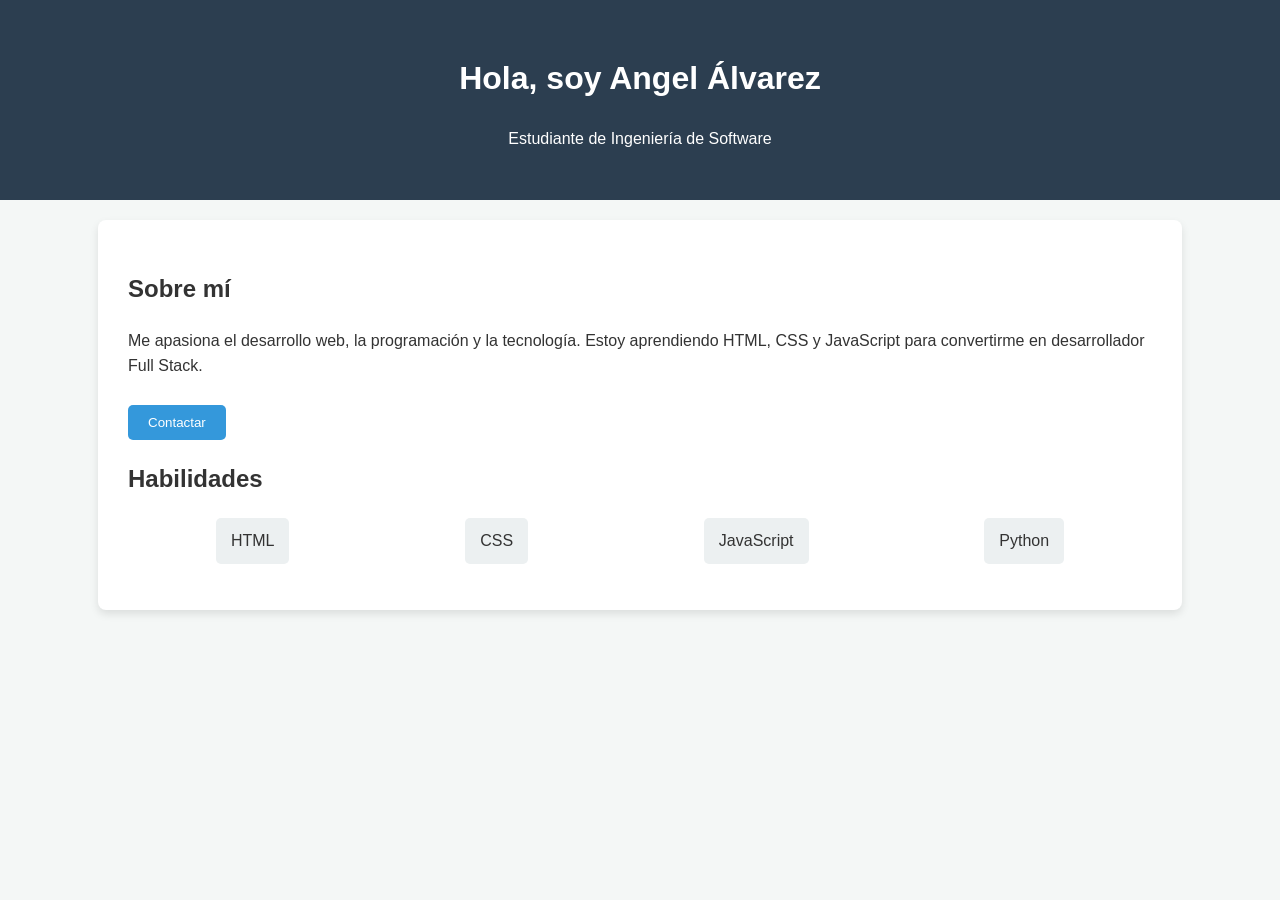
<file: taller1/index.html>
<!DOCTYPE html>
<html lang="es">
<head>
    <meta charset="UTF-8">
    <title>Mi Portafolio</title>
    <link rel="stylesheet" href="style.css">
</head>
<body>

    <header>
        <h1>Hola, soy Angel Álvarez</h1>
        <p>Estudiante de Ingeniería de Software</p>
    </header>

    <section class="contenedor">
        <h2>Sobre mí</h2>
        <p>
            Me apasiona el desarrollo web, la programación y la tecnología.
            Estoy aprendiendo HTML, CSS y JavaScript para convertirme en desarrollador Full Stack.
        </p>

        <button>Contactar</button>

        <h2>Habilidades</h2>
        <ul class="habilidades">
            <li>HTML</li>
            <li>CSS</li>
            <li>JavaScript</li>
            <li>Python</li>
        </ul>
    </section>

</body>
</html>
</file>
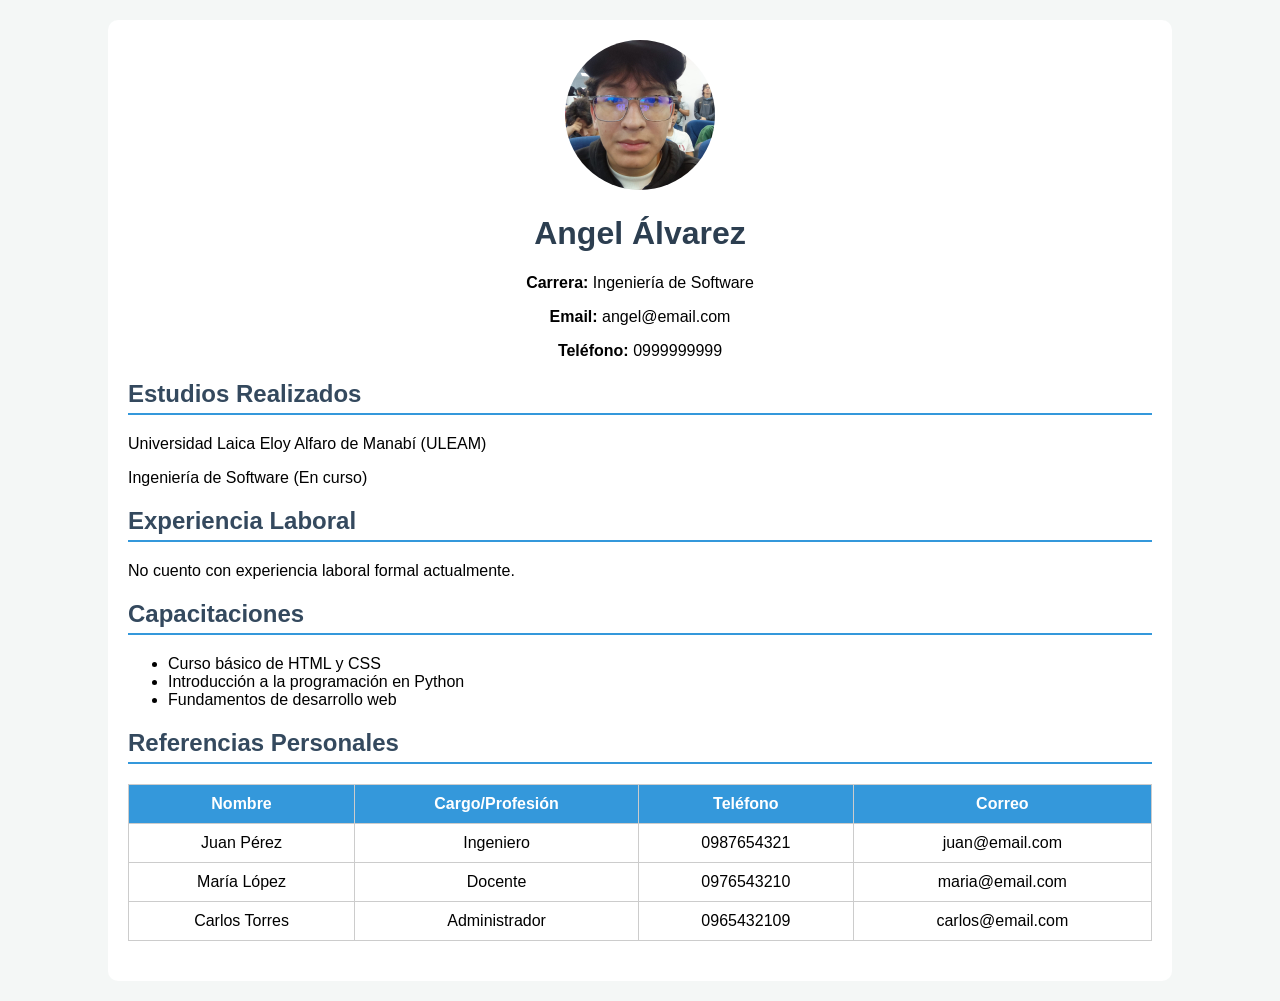
<file: Tarea2/index.html>
<!DOCTYPE html>
<html lang="es">
<head>
    <meta charset="UTF-8">
    <title>Hoja de Vida - Angel Álvarez</title>
    <link rel="stylesheet" href="style.css">
</head>
<body>

    <!-- CONTENEDOR PRINCIPAL -->
    <div class="cv">

        <!-- DATOS PERSONALES -->
        <div class="seccion perfil">
            <img src="foto.jpg" alt="Foto de perfil" class="foto">
            <h1>Angel Álvarez</h1>
            <p><strong>Carrera:</strong> Ingeniería de Software</p>
            <p><strong>Email:</strong> angel@email.com</p>
            <p><strong>Teléfono:</strong> 0999999999</p>
        </div>

        <!-- ESTUDIOS -->
        <div class="seccion">
            <h2>Estudios Realizados</h2>
            <p>Universidad Laica Eloy Alfaro de Manabí (ULEAM)</p>
            <p>Ingeniería de Software (En curso)</p>
        </div>

        <!-- EXPERIENCIA -->
        <div class="seccion">
            <h2>Experiencia Laboral</h2>
            <p>No cuento con experiencia laboral formal actualmente.</p>
        </div>

        <!-- CAPACITACIONES -->
        <div class="seccion">
            <h2>Capacitaciones</h2>
            <ul>
                <li>Curso básico de HTML y CSS</li>
                <li>Introducción a la programación en Python</li>
                <li>Fundamentos de desarrollo web</li>
            </ul>
        </div>

        <!-- REFERENCIAS -->
        <div class="seccion">
            <h2>Referencias Personales</h2>

            <table>
                <tr>
                    <th>Nombre</th>
                    <th>Cargo/Profesión</th>
                    <th>Teléfono</th>
                    <th>Correo</th>
                </tr>

                <tr>
                    <td>Juan Pérez</td>
                    <td>Ingeniero</td>
                    <td>0987654321</td>
                    <td>juan@email.com</td>
                </tr>

                <tr>
                    <td>María López</td>
                    <td>Docente</td>
                    <td>0976543210</td>
                    <td>maria@email.com</td>
                </tr>

                <tr>
                    <td>Carlos Torres</td>
                    <td>Administrador</td>
                    <td>0965432109</td>
                    <td>carlos@email.com</td>
                </tr>

            </table>
        </div>

    </div>

</body>
</html>
</file>
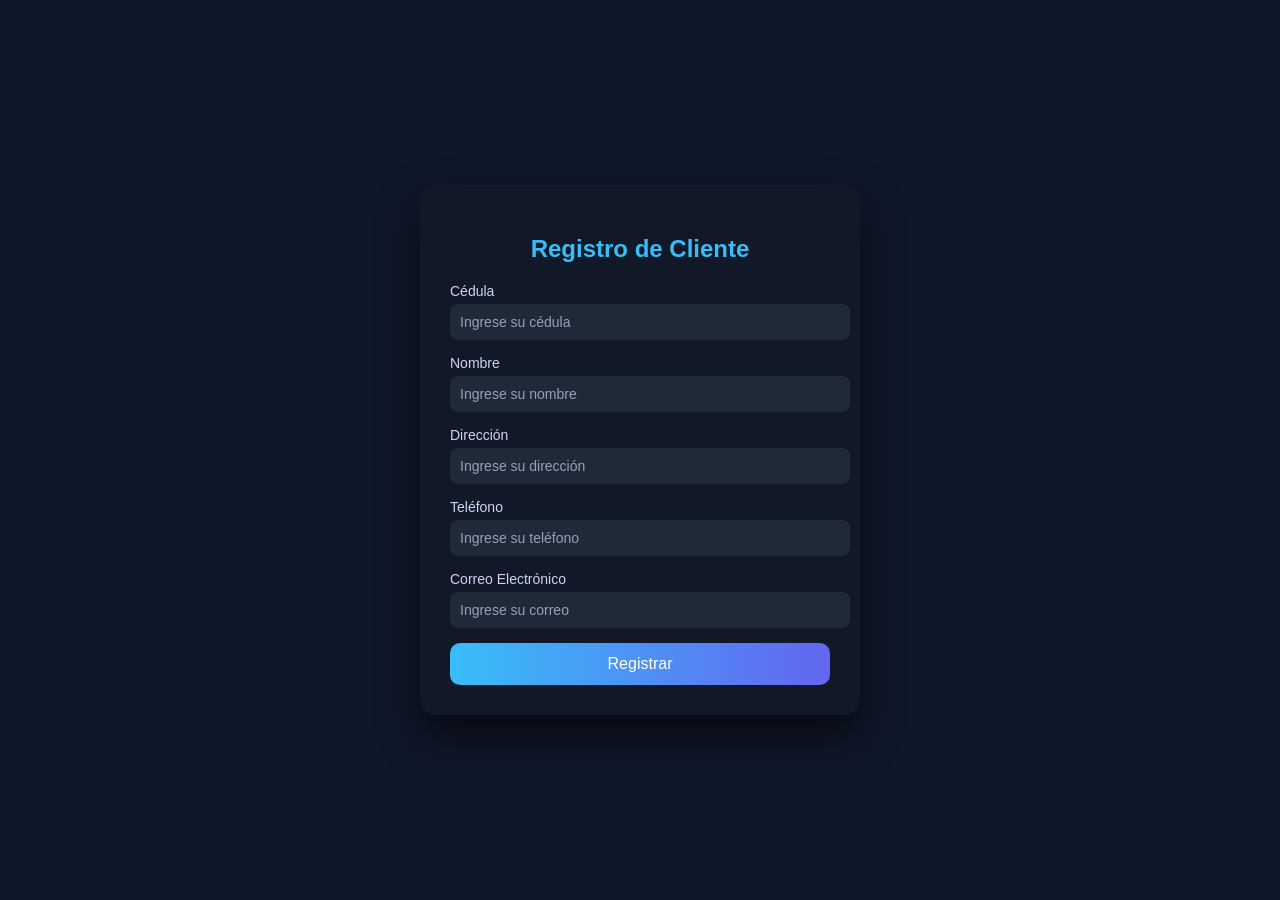
<file: Tarea 3/Codigo.html>
<!DOCTYPE html>
<html lang="es">
<head>
    <meta charset="UTF-8">
    <meta name="viewport" content="width=device-width, initial-scale=1.0">
    <title>Registro de Clientes</title>
    <style>
        body {
            margin: 0;
            font-family: 'Segoe UI', Tahoma, Geneva, Verdana, sans-serif;
            background: #0f172a;
            display: flex;
            justify-content: center;
            align-items: center;
            height: 100vh;
        }

        .card {
            background: #111827;
            padding: 30px;
            border-radius: 16px;
            width: 380px;
            box-shadow: 0 20px 40px rgba(0,0,0,0.6);
            color: white;
        }

        .card h2 {
            text-align: center;
            margin-bottom: 20px;
            color: #38bdf8;
        }

        .form-group {
            margin-bottom: 15px;
        }

        .form-group label {
            display: block;
            font-size: 14px;
            margin-bottom: 5px;
            color: #cbd5f5;
        }

        .form-group input {
            width: 100%;
            padding: 10px;
            border-radius: 8px;
            border: none;
            outline: none;
            background: #1f2937;
            color: white;
            font-size: 14px;
        }

        .form-group input::placeholder {
            color: #94a3b8;
        }

        .form-group input:focus {
            border: 2px solid #38bdf8;
        }

        .btn {
            width: 100%;
            padding: 12px;
            border: none;
            border-radius: 10px;
            background: linear-gradient(90deg, #38bdf8, #6366f1);
            color: white;
            font-size: 16px;
            cursor: pointer;
            transition: transform 0.2s ease, box-shadow 0.2s ease;
        }

        .btn:hover {
            transform: scale(1.05);
            box-shadow: 0 10px 20px rgba(99,102,241,0.5);
        }

    </style>
</head>
<body>

    <div class="card">
        <h2>Registro de Cliente</h2>

        <form>
            <div class="form-group">
                <label>Cédula</label>
                <input type="text" placeholder="Ingrese su cédula" required>
            </div>

            <div class="form-group">
                <label>Nombre</label>
                <input type="text" placeholder="Ingrese su nombre" required>
            </div>

            <div class="form-group">
                <label>Dirección</label>
                <input type="text" placeholder="Ingrese su dirección" required>
            </div>

            <div class="form-group">
                <label>Teléfono</label>
                <input type="tel" placeholder="Ingrese su teléfono" required>
            </div>

            <div class="form-group">
                <label>Correo Electrónico</label>
                <input type="email" placeholder="Ingrese su correo" required>
            </div>

            <button class="btn" type="submit">Registrar</button>
        </form>
    </div>

</body>
</html>
</file>
<file: taller1/style.css>
/* Reset básico */
body {
    margin: 0;
    font-family: 'Segoe UI', Tahoma, Geneva, Verdana, sans-serif;
    background-color: #f4f7f6;
    color: #333;
    line-height: 1.6;
}

/* Header */
header {
    background: #2c3e50;
    color: white;
    text-align: center;
    padding: 2rem 0;
}

/* Contenedor principal */
.contenedor {
    width: 80%;
    margin: 20px auto;
    background: white;
    padding: 30px;
    border-radius: 8px;
    box-shadow: 0 4px 8px rgba(0,0,0,0.1);
}

/* Botón */
button {
    background: #3498db;
    color: white;
    border: none;
    padding: 10px 20px;
    margin-top: 10px;
    border-radius: 5px;
    cursor: pointer;
}

button:hover {
    background: #2980b9;
}

/* Flexbox habilidades */
.habilidades {
    display: flex;
    justify-content: space-around;
    list-style: none;
    padding: 0;
    margin-top: 20px;
}

.habilidades li {
    background: #ecf0f1;
    padding: 10px 15px;
    border-radius: 5px;
}
</file>
<file: Tarea2/style.css>
body {
    font-family: Arial, sans-serif;
    background: #f4f7f6;
    margin: 0;
}

/* Contenedor principal */
.cv {
    width: 80%;
    margin: 20px auto;
    background: white;
    padding: 20px;
    border-radius: 10px;
}

/* Secciones */
.seccion {
    margin-bottom: 20px;
}

/* Perfil */
.perfil {
    text-align: center;
}

/* Imagen */
.foto {
    width: 150px;
    height: 150px;
    border-radius: 50%;
    object-fit: cover;
}

/* Títulos */
h1 {
    color: #2c3e50;
}

h2 {
    color: #34495e;
    border-bottom: 2px solid #3498db;
    padding-bottom: 5px;
}

/* Tabla */
table {
    width: 100%;
    border-collapse: collapse;
}

table, th, td {
    border: 1px solid #ccc;
}

th {
    background: #3498db;
    color: white;
}

td, th {
    padding: 10px;
    text-align: center;
}
</file>
